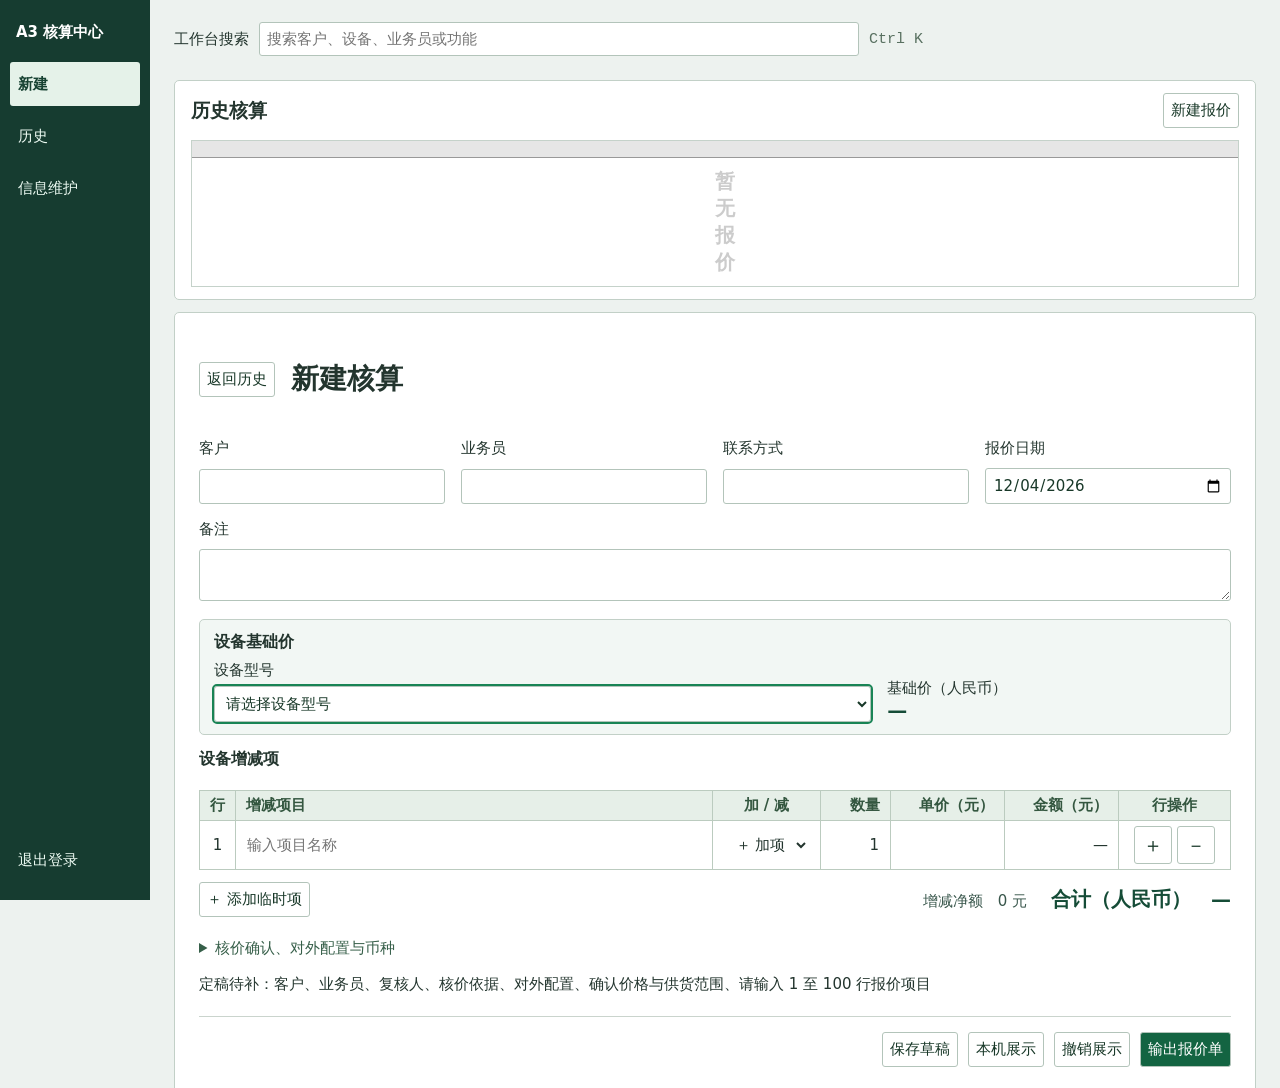
<file: public/a3/catalog-workbench.html>
<!doctype html><html lang="zh"><meta charset="utf-8"><meta name="viewport" content="width=device-width,initial-scale=1"><title>LUTON · 报价核算工作台</title><style>.tabulator{background-color:#888;border:1px solid #999;font-size:14px;overflow:hidden;position:relative;text-align:left;-webkit-transform:translateZ(0);-moz-transform:translateZ(0);-ms-transform:translateZ(0);-o-transform:translateZ(0);transform:translateZ(0)}.tabulator[tabulator-layout=fitDataFill] .tabulator-tableholder .tabulator-table{min-width:100%}.tabulator[tabulator-layout=fitDataTable]{display:inline-block}.tabulator.tabulator-block-select,.tabulator.tabulator-ranges .tabulator-cell:not(.tabulator-editing){user-select:none}.tabulator .tabulator-header{background-color:#e6e6e6;border-bottom:1px solid #999;box-sizing:border-box;color:#555;font-weight:700;outline:none;overflow:hidden;position:relative;-moz-user-select:none;-khtml-user-select:none;-webkit-user-select:none;-o-user-select:none;white-space:nowrap;width:100%}.tabulator .tabulator-header.tabulator-header-hidden{display:none}.tabulator .tabulator-header .tabulator-header-contents{overflow:hidden;position:relative}.tabulator .tabulator-header .tabulator-header-contents .tabulator-headers{display:inline-block}.tabulator .tabulator-header .tabulator-col{background:#e6e6e6;border-right:1px solid #aaa;box-sizing:border-box;display:inline-flex;flex-direction:column;justify-content:flex-start;overflow:hidden;position:relative;text-align:left;vertical-align:bottom}.tabulator .tabulator-header .tabulator-col.tabulator-moving{background:#cdcdcd;border:1px solid #999;pointer-events:none;position:absolute}.tabulator .tabulator-header .tabulator-col.tabulator-range-highlight{background-color:#d6d6d6;color:#000}.tabulator .tabulator-header .tabulator-col.tabulator-range-selected{background-color:#3876ca;color:#fff}.tabulator .tabulator-header .tabulator-col .tabulator-col-content{box-sizing:border-box;padding:4px;position:relative}.tabulator .tabulator-header .tabulator-col .tabulator-col-content .tabulator-header-popup-button{padding:0 8px}.tabulator .tabulator-header .tabulator-col .tabulator-col-content .tabulator-header-popup-button:hover{cursor:pointer;opacity:.6}.tabulator .tabulator-header .tabulator-col .tabulator-col-content .tabulator-col-title-holder{position:relative}.tabulator .tabulator-header .tabulator-col .tabulator-col-content .tabulator-col-title{box-sizing:border-box;overflow:hidden;text-overflow:ellipsis;vertical-align:bottom;white-space:nowrap;width:100%}.tabulator .tabulator-header .tabulator-col .tabulator-col-content .tabulator-col-title.tabulator-col-title-wrap{text-overflow:clip;white-space:normal}.tabulator .tabulator-header .tabulator-col .tabulator-col-content .tabulator-col-title .tabulator-title-editor{background:#fff;border:1px solid #999;box-sizing:border-box;padding:1px;width:100%}.tabulator .tabulator-header .tabulator-col .tabulator-col-content .tabulator-col-title .tabulator-header-popup-button+.tabulator-title-editor{width:calc(100% - 22px)}.tabulator .tabulator-header .tabulator-col .tabulator-col-content .tabulator-col-sorter{align-items:center;bottom:0;display:flex;position:absolute;right:4px;top:0}.tabulator .tabulator-header .tabulator-col .tabulator-col-content .tabulator-col-sorter .tabulator-arrow{border-bottom:6px solid #bbb;border-left:6px solid transparent;border-right:6px solid transparent;height:0;width:0}.tabulator .tabulator-header .tabulator-col.tabulator-col-group .tabulator-col-group-cols{border-top:1px solid #aaa;display:flex;margin-right:-1px;overflow:hidden;position:relative}.tabulator .tabulator-header .tabulator-col .tabulator-header-filter{box-sizing:border-box;margin-top:2px;position:relative;text-align:center;width:100%}.tabulator .tabulator-header .tabulator-col .tabulator-header-filter textarea{height:auto!important}.tabulator .tabulator-header .tabulator-col .tabulator-header-filter svg{margin-top:3px}.tabulator .tabulator-header .tabulator-col .tabulator-header-filter input::-ms-clear{height:0;width:0}.tabulator .tabulator-header .tabulator-col.tabulator-sortable .tabulator-col-title{padding-right:25px}@media (hover:hover) and (pointer:fine){.tabulator .tabulator-header .tabulator-col.tabulator-sortable.tabulator-col-sorter-element:hover{background-color:#cdcdcd;cursor:pointer}}.tabulator .tabulator-header .tabulator-col.tabulator-sortable[aria-sort=none] .tabulator-col-content .tabulator-col-sorter{color:#bbb}@media (hover:hover) and (pointer:fine){.tabulator .tabulator-header .tabulator-col.tabulator-sortable[aria-sort=none] .tabulator-col-content .tabulator-col-sorter.tabulator-col-sorter-element .tabulator-arrow:hover{border-bottom:6px solid #555;cursor:pointer}}.tabulator .tabulator-header .tabulator-col.tabulator-sortable[aria-sort=none] .tabulator-col-content .tabulator-col-sorter .tabulator-arrow{border-bottom:6px solid #bbb;border-top:none}.tabulator .tabulator-header .tabulator-col.tabulator-sortable[aria-sort=ascending] .tabulator-col-content .tabulator-col-sorter{color:#666}@media (hover:hover) and (pointer:fine){.tabulator .tabulator-header .tabulator-col.tabulator-sortable[aria-sort=ascending] .tabulator-col-content .tabulator-col-sorter.tabulator-col-sorter-element .tabulator-arrow:hover{border-bottom:6px solid #555;cursor:pointer}}.tabulator .tabulator-header .tabulator-col.tabulator-sortable[aria-sort=ascending] .tabulator-col-content .tabulator-col-sorter .tabulator-arrow{border-bottom:6px solid #666;border-top:none}.tabulator .tabulator-header .tabulator-col.tabulator-sortable[aria-sort=descending] .tabulator-col-content .tabulator-col-sorter{color:#666}@media (hover:hover) and (pointer:fine){.tabulator .tabulator-header .tabulator-col.tabulator-sortable[aria-sort=descending] .tabulator-col-content .tabulator-col-sorter.tabulator-col-sorter-element .tabulator-arrow:hover{border-top:6px solid #555;cursor:pointer}}.tabulator .tabulator-header .tabulator-col.tabulator-sortable[aria-sort=descending] .tabulator-col-content .tabulator-col-sorter .tabulator-arrow{border-bottom:none;border-top:6px solid #666;color:#666}.tabulator .tabulator-header .tabulator-col.tabulator-col-vertical .tabulator-col-content .tabulator-col-title{align-items:center;display:flex;justify-content:center;text-orientation:mixed;writing-mode:vertical-rl}.tabulator .tabulator-header .tabulator-col.tabulator-col-vertical.tabulator-col-vertical-flip .tabulator-col-title{transform:rotate(180deg)}.tabulator .tabulator-header .tabulator-col.tabulator-col-vertical.tabulator-sortable .tabulator-col-title{padding-right:0;padding-top:20px}.tabulator .tabulator-header .tabulator-col.tabulator-col-vertical.tabulator-sortable.tabulator-col-vertical-flip .tabulator-col-title{padding-bottom:20px;padding-right:0}.tabulator .tabulator-header .tabulator-col.tabulator-col-vertical.tabulator-sortable .tabulator-col-sorter{bottom:auto;justify-content:center;left:0;right:0;top:4px}.tabulator .tabulator-header .tabulator-frozen{left:0;position:sticky;z-index:11}.tabulator .tabulator-header .tabulator-frozen.tabulator-frozen-left{border-right:2px solid #aaa}.tabulator .tabulator-header .tabulator-frozen.tabulator-frozen-right{border-left:2px solid #aaa}.tabulator .tabulator-header .tabulator-calcs-holder{background:#f3f3f3!important;border-bottom:1px solid #aaa;border-top:1px solid #aaa;box-sizing:border-box;display:inline-block}.tabulator .tabulator-header .tabulator-calcs-holder .tabulator-row{background:#f3f3f3!important}.tabulator .tabulator-header .tabulator-calcs-holder .tabulator-row .tabulator-col-resize-handle{display:none}.tabulator .tabulator-header .tabulator-frozen-rows-holder{display:inline-block}.tabulator .tabulator-header .tabulator-frozen-rows-holder:empty{display:none}.tabulator .tabulator-tableholder{-webkit-overflow-scrolling:touch;overflow:auto;position:relative;white-space:nowrap;width:100%}.tabulator .tabulator-tableholder:focus{outline:none}.tabulator .tabulator-tableholder .tabulator-placeholder{align-items:center;box-sizing:border-box;display:flex;justify-content:center;min-width:100%;width:100%}.tabulator .tabulator-tableholder .tabulator-placeholder[tabulator-render-mode=virtual]{min-height:100%}.tabulator .tabulator-tableholder .tabulator-placeholder .tabulator-placeholder-contents{color:#ccc;display:inline-block;font-size:20px;font-weight:700;padding:10px;text-align:center;white-space:normal}.tabulator .tabulator-tableholder .tabulator-table{background-color:#fff;color:#333;display:inline-block;overflow:visible;position:relative;white-space:nowrap}.tabulator .tabulator-tableholder .tabulator-table .tabulator-row.tabulator-calcs{background:#e2e2e2!important;font-weight:700}.tabulator .tabulator-tableholder .tabulator-table .tabulator-row.tabulator-calcs.tabulator-calcs-top{border-bottom:2px solid #aaa}.tabulator .tabulator-tableholder .tabulator-table .tabulator-row.tabulator-calcs.tabulator-calcs-bottom{border-top:2px solid #aaa}.tabulator .tabulator-tableholder .tabulator-range-overlay{inset:0;pointer-events:none;position:absolute;z-index:10}.tabulator .tabulator-tableholder .tabulator-range-overlay .tabulator-range{border:1px solid #2975dd;box-sizing:border-box;position:absolute}.tabulator .tabulator-tableholder .tabulator-range-overlay .tabulator-range.tabulator-range-active:after{background-color:#2975dd;border-radius:999px;bottom:-3px;content:"";height:6px;position:absolute;right:-3px;width:6px}.tabulator .tabulator-tableholder .tabulator-range-overlay .tabulator-range-cell-active{border:2px solid #2975dd;box-sizing:border-box;position:absolute}.tabulator .tabulator-footer{background-color:#e6e6e6;border-top:1px solid #999;color:#555;font-weight:700;user-select:none;-moz-user-select:none;-khtml-user-select:none;-webkit-user-select:none;-o-user-select:none;white-space:nowrap}.tabulator .tabulator-footer .tabulator-footer-contents{align-items:center;display:flex;flex-direction:row;justify-content:space-between;padding:5px 10px}.tabulator .tabulator-footer .tabulator-footer-contents:empty{display:none}.tabulator .tabulator-footer .tabulator-spreadsheet-tabs{margin-top:-5px;overflow-x:auto}.tabulator .tabulator-footer .tabulator-spreadsheet-tabs .tabulator-spreadsheet-tab{border:1px solid #999;border-bottom-left-radius:5px;border-bottom-right-radius:5px;border-top:none;display:inline-block;font-size:.9em;padding:5px}.tabulator .tabulator-footer .tabulator-spreadsheet-tabs .tabulator-spreadsheet-tab:hover{cursor:pointer;opacity:.7}.tabulator .tabulator-footer .tabulator-spreadsheet-tabs .tabulator-spreadsheet-tab.tabulator-spreadsheet-tab-active{background:#fff}.tabulator .tabulator-footer .tabulator-calcs-holder{background:#f3f3f3!important;border-bottom:1px solid #aaa;border-top:1px solid #aaa;box-sizing:border-box;overflow:hidden;text-align:left;width:100%}.tabulator .tabulator-footer .tabulator-calcs-holder .tabulator-row{background:#f3f3f3!important;display:inline-block}.tabulator .tabulator-footer .tabulator-calcs-holder .tabulator-row .tabulator-col-resize-handle{display:none}.tabulator .tabulator-footer .tabulator-calcs-holder:only-child{border-bottom:none;margin-bottom:-5px}.tabulator .tabulator-footer>*+.tabulator-page-counter{margin-left:10px}.tabulator .tabulator-footer .tabulator-page-counter{font-weight:400}.tabulator .tabulator-footer .tabulator-paginator{color:#555;flex:1;font-family:inherit;font-size:inherit;font-weight:inherit;text-align:right}.tabulator .tabulator-footer .tabulator-page-size{border:1px solid #aaa;border-radius:3px;display:inline-block;margin:0 5px;padding:2px 5px}.tabulator .tabulator-footer .tabulator-pages{margin:0 7px}.tabulator .tabulator-footer .tabulator-page{background:hsla(0,0%,100%,.2);border:1px solid #aaa;border-radius:3px;display:inline-block;margin:0 2px;padding:2px 5px}.tabulator .tabulator-footer .tabulator-page.active{color:#d00}.tabulator .tabulator-footer .tabulator-page:disabled{opacity:.5}@media (hover:hover) and (pointer:fine){.tabulator .tabulator-footer .tabulator-page:not(disabled):hover{background:rgba(0,0,0,.2);color:#fff;cursor:pointer}}.tabulator .tabulator-col-resize-handle{display:inline-block;margin-left:-3px;margin-right:-3px;position:relative;vertical-align:middle;width:6px;z-index:11}@media (hover:hover) and (pointer:fine){.tabulator .tabulator-col-resize-handle:hover{cursor:ew-resize}}.tabulator .tabulator-col-resize-handle:last-of-type{margin-right:0;width:3px}.tabulator .tabulator-col-resize-guide{background-color:#999;height:100%;margin-left:-.5px;opacity:.5;position:absolute;top:0;width:4px}.tabulator .tabulator-row-resize-guide{background-color:#999;height:4px;left:0;margin-top:-.5px;opacity:.5;position:absolute;width:100%}.tabulator .tabulator-alert{align-items:center;background:rgba(0,0,0,.4);display:flex;height:100%;left:0;position:absolute;text-align:center;top:0;width:100%;z-index:100}.tabulator .tabulator-alert .tabulator-alert-msg{background:#fff;border-radius:10px;display:inline-block;font-size:16px;font-weight:700;margin:0 auto;padding:10px 20px}.tabulator .tabulator-alert .tabulator-alert-msg.tabulator-alert-state-msg{border:4px solid #333;color:#000}.tabulator .tabulator-alert .tabulator-alert-msg.tabulator-alert-state-error{border:4px solid #d00;color:#590000}.tabulator-row{background-color:#fff;box-sizing:border-box;min-height:22px;position:relative}.tabulator-row.tabulator-row-even{background-color:#efefef}@media (hover:hover) and (pointer:fine){.tabulator-row.tabulator-selectable:hover{background-color:#bbb;cursor:pointer}}.tabulator-row.tabulator-selected{background-color:#9abcea}@media (hover:hover) and (pointer:fine){.tabulator-row.tabulator-selected:hover{background-color:#769bcc;cursor:pointer}}.tabulator-row.tabulator-row-moving{background:#fff;border:1px solid #000}.tabulator-row.tabulator-moving{border-bottom:1px solid #aaa;border-top:1px solid #aaa;pointer-events:none;position:absolute;z-index:15}.tabulator-row.tabulator-range-highlight .tabulator-cell.tabulator-range-row-header{background-color:#d6d6d6;color:#000}.tabulator-row.tabulator-range-highlight.tabulator-range-selected .tabulator-cell.tabulator-range-row-header,.tabulator-row.tabulator-range-selected .tabulator-cell.tabulator-range-row-header{background-color:#3876ca;color:#fff}.tabulator-row .tabulator-row-resize-handle{bottom:0;height:5px;left:0;position:absolute;right:0}.tabulator-row .tabulator-row-resize-handle.prev{bottom:auto;top:0}@media (hover:hover) and (pointer:fine){.tabulator-row .tabulator-row-resize-handle:hover{cursor:ns-resize}}.tabulator-row .tabulator-responsive-collapse{border-bottom:1px solid #aaa;border-top:1px solid #aaa;box-sizing:border-box;padding:5px}.tabulator-row .tabulator-responsive-collapse:empty{display:none}.tabulator-row .tabulator-responsive-collapse table{font-size:14px}.tabulator-row .tabulator-responsive-collapse table tr td{position:relative}.tabulator-row .tabulator-responsive-collapse table tr td:first-of-type{padding-right:10px}.tabulator-row .tabulator-cell{border-right:1px solid #aaa;box-sizing:border-box;display:inline-block;outline:none;overflow:hidden;padding:4px;position:relative;text-overflow:ellipsis;vertical-align:middle;white-space:nowrap}.tabulator-row .tabulator-cell.tabulator-row-header{background:#e6e6e6;border-bottom:1px solid #aaa;border-right:1px solid #999}.tabulator-row .tabulator-cell.tabulator-frozen{background-color:inherit;display:inline-block;left:0;position:sticky;z-index:11}.tabulator-row .tabulator-cell.tabulator-frozen.tabulator-frozen-left{border-right:2px solid #aaa}.tabulator-row .tabulator-cell.tabulator-frozen.tabulator-frozen-right{border-left:2px solid #aaa}.tabulator-row .tabulator-cell.tabulator-editing{border:1px solid #1d68cd;outline:none;padding:0}.tabulator-row .tabulator-cell.tabulator-editing input,.tabulator-row .tabulator-cell.tabulator-editing select{background:transparent;border:1px;outline:none}.tabulator-row .tabulator-cell.tabulator-validation-fail{border:1px solid #d00}.tabulator-row .tabulator-cell.tabulator-validation-fail input,.tabulator-row .tabulator-cell.tabulator-validation-fail select{background:transparent;border:1px;color:#d00}.tabulator-row .tabulator-cell.tabulator-row-handle{align-items:center;display:inline-flex;justify-content:center;-moz-user-select:none;-khtml-user-select:none;-webkit-user-select:none;-o-user-select:none}.tabulator-row .tabulator-cell.tabulator-row-handle .tabulator-row-handle-box{width:80%}.tabulator-row .tabulator-cell.tabulator-row-handle .tabulator-row-handle-box .tabulator-row-handle-bar{background:#666;height:3px;margin-top:2px;width:100%}.tabulator-row .tabulator-cell.tabulator-range-selected:not(.tabulator-range-only-cell-selected):not(.tabulator-range-row-header){background-color:#9abcea}.tabulator-row .tabulator-cell .tabulator-data-tree-branch-empty{display:inline-block;width:7px}.tabulator-row .tabulator-cell .tabulator-data-tree-branch{border-bottom:2px solid #aaa;border-bottom-left-radius:1px;border-left:2px solid #aaa;display:inline-block;height:9px;margin-right:5px;margin-top:-9px;vertical-align:middle;width:7px}.tabulator-row .tabulator-cell .tabulator-data-tree-control{align-items:center;background:rgba(0,0,0,.1);border:1px solid #333;border-radius:2px;display:inline-flex;height:11px;justify-content:center;margin-right:5px;overflow:hidden;vertical-align:middle;width:11px}@media (hover:hover) and (pointer:fine){.tabulator-row .tabulator-cell .tabulator-data-tree-control:hover{background:rgba(0,0,0,.2);cursor:pointer}}.tabulator-row .tabulator-cell .tabulator-data-tree-control .tabulator-data-tree-control-collapse{background:transparent;display:inline-block;height:7px;position:relative;width:1px}.tabulator-row .tabulator-cell .tabulator-data-tree-control .tabulator-data-tree-control-collapse:after{background:#333;content:"";height:1px;left:-3px;position:absolute;top:3px;width:7px}.tabulator-row .tabulator-cell .tabulator-data-tree-control .tabulator-data-tree-control-expand{background:#333;display:inline-block;height:7px;position:relative;width:1px}.tabulator-row .tabulator-cell .tabulator-data-tree-control .tabulator-data-tree-control-expand:after{background:#333;content:"";height:1px;left:-3px;position:absolute;top:3px;width:7px}.tabulator-row .tabulator-cell .tabulator-responsive-collapse-toggle{align-items:center;background:#666;border-radius:20px;color:#fff;display:inline-flex;font-size:1.1em;font-weight:700;height:15px;justify-content:center;-moz-user-select:none;-khtml-user-select:none;-webkit-user-select:none;-o-user-select:none;width:15px}@media (hover:hover) and (pointer:fine){.tabulator-row .tabulator-cell .tabulator-responsive-collapse-toggle:hover{cursor:pointer;opacity:.7}}.tabulator-row .tabulator-cell .tabulator-responsive-collapse-toggle.open .tabulator-responsive-collapse-toggle-close{display:initial}.tabulator-row .tabulator-cell .tabulator-responsive-collapse-toggle.open .tabulator-responsive-collapse-toggle-open{display:none}.tabulator-row .tabulator-cell .tabulator-responsive-collapse-toggle svg{stroke:#fff}.tabulator-row .tabulator-cell .tabulator-responsive-collapse-toggle .tabulator-responsive-collapse-toggle-close{display:none}.tabulator-row .tabulator-cell .tabulator-traffic-light{border-radius:14px;display:inline-block;height:14px;width:14px}.tabulator-row.tabulator-group{background:#ccc;border-bottom:1px solid #999;border-right:1px solid #aaa;border-top:1px solid #999;box-sizing:border-box;font-weight:700;min-width:100%;padding:5px 5px 5px 10px}@media (hover:hover) and (pointer:fine){.tabulator-row.tabulator-group:hover{background-color:rgba(0,0,0,.1);cursor:pointer}}.tabulator-row.tabulator-group.tabulator-group-visible .tabulator-arrow{border-bottom:0;border-left:6px solid transparent;border-right:6px solid transparent;border-top:6px solid #666;margin-right:10px}.tabulator-row.tabulator-group.tabulator-group-level-1{padding-left:30px}.tabulator-row.tabulator-group.tabulator-group-level-2{padding-left:50px}.tabulator-row.tabulator-group.tabulator-group-level-3{padding-left:70px}.tabulator-row.tabulator-group.tabulator-group-level-4{padding-left:90px}.tabulator-row.tabulator-group.tabulator-group-level-5{padding-left:110px}.tabulator-row.tabulator-group .tabulator-group-toggle{display:inline-block}.tabulator-row.tabulator-group .tabulator-arrow{border-bottom:6px solid transparent;border-left:6px solid #666;border-right:0;border-top:6px solid transparent;display:inline-block;height:0;margin-right:16px;vertical-align:middle;width:0}.tabulator-row.tabulator-group span{color:#d00;margin-left:10px}.tabulator-toggle{background:#dcdcdc;border:1px solid #ccc;box-sizing:border-box;display:flex;flex-direction:row}.tabulator-toggle.tabulator-toggle-on{background:#1c6cc2}.tabulator-toggle .tabulator-toggle-switch{background:#fff;border:1px solid #ccc;box-sizing:border-box}.tabulator-popup-container{-webkit-overflow-scrolling:touch;background:#fff;border:1px solid #aaa;box-shadow:0 0 5px 0 rgba(0,0,0,.2);box-sizing:border-box;display:inline-block;font-size:14px;overflow-y:auto;position:absolute;z-index:10000}.tabulator-popup{border-radius:3px;padding:5px}.tabulator-tooltip{border-radius:2px;box-shadow:none;font-size:12px;max-width:Min(500px,100%);padding:3px 5px;pointer-events:none}.tabulator-menu .tabulator-menu-item{box-sizing:border-box;padding:5px 10px;position:relative;user-select:none}.tabulator-menu .tabulator-menu-item.tabulator-menu-item-disabled{opacity:.5}@media (hover:hover) and (pointer:fine){.tabulator-menu .tabulator-menu-item:not(.tabulator-menu-item-disabled):hover{background:#efefef;cursor:pointer}}.tabulator-menu .tabulator-menu-item.tabulator-menu-item-submenu{padding-right:25px}.tabulator-menu .tabulator-menu-item.tabulator-menu-item-submenu:after{border-color:#aaa;border-style:solid;border-width:1px 1px 0 0;content:"";display:inline-block;height:7px;position:absolute;right:10px;top:calc(5px + .4em);transform:rotate(45deg);vertical-align:top;width:7px}.tabulator-menu .tabulator-menu-separator{border-top:1px solid #aaa}.tabulator-edit-list{-webkit-overflow-scrolling:touch;font-size:14px;max-height:200px;overflow-y:auto}.tabulator-edit-list .tabulator-edit-list-item{color:#333;outline:none;padding:4px}.tabulator-edit-list .tabulator-edit-list-item.active{background:#1d68cd;color:#fff}.tabulator-edit-list .tabulator-edit-list-item.active.focused{outline:1px solid hsla(0,0%,100%,.5)}.tabulator-edit-list .tabulator-edit-list-item.focused{outline:1px solid #1d68cd}@media (hover:hover) and (pointer:fine){.tabulator-edit-list .tabulator-edit-list-item:hover{background:#1d68cd;color:#fff;cursor:pointer}}.tabulator-edit-list .tabulator-edit-list-placeholder{color:#333;padding:4px;text-align:center}.tabulator-edit-list .tabulator-edit-list-group{border-bottom:1px solid #aaa;color:#333;font-weight:700;padding:6px 4px 4px}.tabulator-edit-list .tabulator-edit-list-group.tabulator-edit-list-group-level-2,.tabulator-edit-list .tabulator-edit-list-item.tabulator-edit-list-group-level-2{padding-left:12px}.tabulator-edit-list .tabulator-edit-list-group.tabulator-edit-list-group-level-3,.tabulator-edit-list .tabulator-edit-list-item.tabulator-edit-list-group-level-3{padding-left:20px}.tabulator-edit-list .tabulator-edit-list-group.tabulator-edit-list-group-level-4,.tabulator-edit-list .tabulator-edit-list-item.tabulator-edit-list-group-level-4{padding-left:28px}.tabulator-edit-list .tabulator-edit-list-group.tabulator-edit-list-group-level-5,.tabulator-edit-list .tabulator-edit-list-item.tabulator-edit-list-group-level-5{padding-left:36px}.tabulator.tabulator-ltr{direction:ltr}.tabulator.tabulator-rtl{direction:rtl;text-align:initial}.tabulator.tabulator-rtl .tabulator-header .tabulator-col{border-left:1px solid #aaa;border-right:initial;text-align:initial}.tabulator.tabulator-rtl .tabulator-header .tabulator-col.tabulator-col-group .tabulator-col-group-cols{margin-left:-1px;margin-right:0}.tabulator.tabulator-rtl .tabulator-header .tabulator-col.tabulator-sortable .tabulator-col-title{padding-left:25px;padding-right:0}.tabulator.tabulator-rtl .tabulator-header .tabulator-col .tabulator-col-content .tabulator-col-sorter{left:8px;right:auto}.tabulator.tabulator-rtl .tabulator-tableholder .tabulator-range-overlay .tabulator-range.tabulator-range-active:after{background-color:#2975dd;border-radius:999px;bottom:-3px;content:"";height:6px;left:-3px;position:absolute;right:auto;width:6px}.tabulator.tabulator-rtl .tabulator-row .tabulator-cell{border-left:1px solid #aaa;border-right:initial}.tabulator.tabulator-rtl .tabulator-row .tabulator-cell .tabulator-data-tree-branch{border-bottom-left-radius:0;border-bottom-right-radius:1px;border-left:initial;border-right:2px solid #aaa;margin-left:5px;margin-right:0}.tabulator.tabulator-rtl .tabulator-row .tabulator-cell .tabulator-data-tree-control{margin-left:5px;margin-right:0}.tabulator.tabulator-rtl .tabulator-row .tabulator-cell.tabulator-frozen.tabulator-frozen-left{border-left:2px solid #aaa}.tabulator.tabulator-rtl .tabulator-row .tabulator-cell.tabulator-frozen.tabulator-frozen-right{border-right:2px solid #aaa}.tabulator.tabulator-rtl .tabulator-row .tabulator-col-resize-handle:last-of-type{margin-left:0;margin-right:-3px;width:3px}.tabulator.tabulator-rtl .tabulator-footer .tabulator-calcs-holder{text-align:initial}.tabulator-print-fullscreen{bottom:0;left:0;position:absolute;right:0;top:0;z-index:10000}body.tabulator-print-fullscreen-hide>:not(.tabulator-print-fullscreen){display:none!important}.tabulator-print-table{border-collapse:collapse}.tabulator-print-table .tabulator-data-tree-branch{border-bottom:2px solid #aaa;border-bottom-left-radius:1px;border-left:2px solid #aaa;display:inline-block;height:9px;margin-right:5px;margin-top:-9px;vertical-align:middle;width:7px}.tabulator-print-table .tabulator-print-table-group{background:#ccc;border-bottom:1px solid #999;border-right:1px solid #aaa;border-top:1px solid #999;box-sizing:border-box;font-weight:700;min-width:100%;padding:5px 5px 5px 10px}@media (hover:hover) and (pointer:fine){.tabulator-print-table .tabulator-print-table-group:hover{background-color:rgba(0,0,0,.1);cursor:pointer}}.tabulator-print-table .tabulator-print-table-group.tabulator-group-visible .tabulator-arrow{border-bottom:0;border-left:6px solid transparent;border-right:6px solid transparent;border-top:6px solid #666;margin-right:10px}.tabulator-print-table .tabulator-print-table-group.tabulator-group-level-1 td{padding-left:30px!important}.tabulator-print-table .tabulator-print-table-group.tabulator-group-level-2 td{padding-left:50px!important}.tabulator-print-table .tabulator-print-table-group.tabulator-group-level-3 td{padding-left:70px!important}.tabulator-print-table .tabulator-print-table-group.tabulator-group-level-4 td{padding-left:90px!important}.tabulator-print-table .tabulator-print-table-group.tabulator-group-level-5 td{padding-left:110px!important}.tabulator-print-table .tabulator-print-table-group .tabulator-group-toggle{display:inline-block}.tabulator-print-table .tabulator-print-table-group .tabulator-arrow{border-bottom:6px solid transparent;border-left:6px solid #666;border-right:0;border-top:6px solid transparent;display:inline-block;height:0;margin-right:16px;vertical-align:middle;width:0}.tabulator-print-table .tabulator-print-table-group span{color:#d00;margin-left:10px}.tabulator-print-table .tabulator-data-tree-control{align-items:center;background:rgba(0,0,0,.1);border:1px solid #333;border-radius:2px;display:inline-flex;height:11px;justify-content:center;margin-right:5px;overflow:hidden;vertical-align:middle;width:11px}@media (hover:hover) and (pointer:fine){.tabulator-print-table .tabulator-data-tree-control:hover{background:rgba(0,0,0,.2);cursor:pointer}}.tabulator-print-table .tabulator-data-tree-control .tabulator-data-tree-control-collapse{background:transparent;display:inline-block;height:7px;position:relative;width:1px}.tabulator-print-table .tabulator-data-tree-control .tabulator-data-tree-control-collapse:after{background:#333;content:"";height:1px;left:-3px;position:absolute;top:3px;width:7px}.tabulator-print-table .tabulator-data-tree-control .tabulator-data-tree-control-expand{background:#333;display:inline-block;height:7px;position:relative;width:1px}.tabulator-print-table .tabulator-data-tree-control .tabulator-data-tree-control-expand:after{background:#333;content:"";height:1px;left:-3px;position:absolute;top:3px;width:7px}
/*# sourceMappingURL=tabulator.min.css.map */

*{box-sizing:border-box}body{margin:0;background:#151919;color:#eee;font:16px system-ui,sans-serif}main{max-width:1160px;margin:auto;padding:24px}h1{font-size:28px}h2{font-size:19px;margin-top:0}section{border:1px solid #3c4744;padding:20px;margin:16px 0;border-radius:10px}button,input,select{font:inherit;background:#242b29;color:#fff;border:1px solid #64736c;border-radius:5px;padding:10px;max-width:100%}button{cursor:pointer}button.primary{background:#087a42}label{display:grid;gap:6px;min-width:0}grid, .fields{display:grid;grid-template-columns:repeat(auto-fit,minmax(min(235px,100%),1fr));gap:12px}.actions{display:flex;flex-wrap:wrap;gap:10px;margin:12px 0}p{line-height:1.5;overflow-wrap:anywhere}small{color:#aab8b0}#total{font-size:34px;font-weight:700;color:#6dd69f}#detail>div{padding:8px 0;border-bottom:1px solid #46524e;overflow-wrap:anywhere}a{color:#80e0a8}#status,#issues{color:#ffd68a;white-space:pre-wrap}

.quote-lookup{max-width:620px;margin:0 0 14px}
.quote-lookup input{width:100%}
.quote-matches{display:grid;gap:5px;max-height:180px;overflow:auto;margin-top:7px}
.quote-matches[hidden]{display:none}
.quote-matches button{text-align:left;padding:7px 10px;font-size:14px}
.quote-selection{display:grid;grid-template-columns:repeat(2,minmax(0,1fr));gap:12px;margin-bottom:12px}
.quote-choice{min-width:0;padding:12px;border:1px solid #46554d;border-radius:7px;background:#1a211d}
.quote-current-price{display:flex;align-items:center;justify-content:space-between;flex-wrap:wrap;gap:8px;margin-top:9px}
.quote-current-price span{color:#bdd6c7;font-size:14px;font-variant-numeric:tabular-nums}
.quote-current-price button,.quote-inline-form button,.quote-rule-actions button{padding:6px 10px;font-size:14px}
.quote-inline-form{display:grid;gap:8px;margin-top:9px;padding:10px;border-left:2px solid #80e0a8;background:#202e26}
.quote-inline-form .actions{margin:0}
.quote-inline-form small{font-size:13px}
.quote-editor-error{margin:0;color:#ffd68a;font-size:14px}
.quote-editor-error:empty,#quotePriceNotice:empty{display:none}
#quotePriceNotice{font-size:14px;color:#9ae3b9;margin:8px 0 12px}
.quote-rule-actions{display:flex;align-items:end;gap:10px;margin-top:10px}
.quote-rule-actions label{max-width:90px;font-size:14px}
.quote-rule-actions input{padding:6px 8px}
.quote-data-tools{margin-top:14px;color:#c3cfc7;font-size:14px}
.quote-data-tools summary{cursor:pointer}
#quoteWorkbench :focus-visible{outline:2px solid #90e4b4;outline-offset:2px}
@media(max-width:650px){.quote-selection{grid-template-columns:1fr}}

body{background:#edf2ef;color:#23352e;font:15px "Microsoft YaHei UI",system-ui,sans-serif}main{max-width:1250px}main>h1{margin:12px 0 0}main>p{margin:4px 0 16px}section,.sheet-meta{background:white;border:1px solid #c2d0c7;border-radius:5px;padding:16px}a{color:#176348}small,.quote-data-tools{color:#51635a}.quote-choice{background:#f5f8f6;border-color:#cad6cf}.quote-current-price span,#quotePriceNotice{color:#18583e}.fields,.sheet-meta{grid-template-columns:repeat(auto-fit,minmax(160px,1fr))}input,select,button{background:white;border:1px solid #b3c4ba;color:#183828;border-radius:3px;padding:7px}button:hover{background:#e8f2eb}button.primary{background:#136442;color:white}button:disabled{opacity:.55}input:focus-visible,button:focus-visible,select:focus-visible,textarea:focus-visible{outline:2px solid #198455}#total{font-size:22px;color:#125437;margin:8px 0}.quote-inline-form{background:#eef7ef}.keys,summary{color:#365f49}summary{cursor:pointer}.state{padding:10px 14px;background:#194a36;color:#fff;font-size:14px}.quote-selection{gap:8px}.keys{font-size:13px}table{border-collapse:collapse;width:100%;background:white;margin:12px 0;font-variant-numeric:tabular-nums}td,th{border:1px solid #bbcbbf;padding:7px;text-align:right}td:first-child,th:first-child{text-align:left}th{background:#e6efe8;color:#345740}td button{margin-left:4px}#fxPreview{display:block;background:#e7f5eb;color:#174e30;font-size:22px;font-weight:650;padding:12px;margin:12px 0}#issues,#status,.quote-editor-error{color:#884807}details{margin:10px 0}label:has(>input[type=checkbox]){display:inline-flex;align-items:center;margin:6px 10px 6px 0}.quote-rule-actions input{width:70px}#v45Config{background:white!important;color:#183828!important}section section{margin:6px 0}#quoteWorkbench{overflow-x:auto}[hidden]{display:none!important}main{max-width:1200px;padding:16px 24px 40px}main>h1{font-size:24px;margin:2px 0}main>a:first-child{float:right;font-size:13px}main>p{margin:0 0 8px}.view-switch{display:flex;gap:3px;border-bottom:1px solid #afc4b7;margin:8px 0}.view-switch button{border:none;background:transparent;border-radius:0;color:#466450;padding:9px 18px}.view-switch button[aria-pressed=true]{border-bottom:3px solid #176548;color:#134e39;font-weight:bold}.sheet-meta{padding:9px 14px;border-radius:4px 4px 0 0;gap:14px}.sheet-meta label{font-size:13px;gap:3px}.state{font-size:12px;padding:6px 14px}.quote-selection{clear:both;margin:8px 0 6px}.quote-choice{padding:8px 12px;background:#f8faf8}.quote-rule-actions{margin:4px 0 0}.quote-rule-actions label{display:flex;align-items:center;gap:8px}.quote-current-price{margin-top:4px}.quote-current-price button{font-size:12px}.keys{display:inline-block;margin:0 12px;color:#607368}.sheet-search{display:inline-block;margin:0}.sheet-search[open]{display:block}.sheet-search .quote-lookup{margin:6px 0}#quoteWorkbench>h2{display:inline-block;margin:0}section{padding:12px 16px;margin:10px 0}#quoteWorkbench table{margin:6px 0}#quoteWorkbench>.actions{float:right;margin:0}#quoteWorkbench:after{content:"";display:block;clear:both}#quoteWorkbench p:empty{display:none}#quoteWorkbench details{margin:5px 0}#quoteWorkbench table th{font-size:13px}#quoteWorkbench table td{padding:5px 8px}#fxPreview{font-size:20px;margin:6px 0;padding:8px 12px}#total{font-size:16px}section:has(#fxPreview)>.fields{display:flex;flex-wrap:wrap;align-items:end;gap:10px}section:has(#fxPreview)>h2{margin:0}section:has(#fxPreview)>details>summary{font-weight:bold;color:#15523a}#v45Config{min-height:65px}main>details:not([hidden]){background:white;padding:14px;border:1px solid #c2d0c7}.quote-rule-actions label{max-width:none;white-space:nowrap}#quoteWorkbench>.actions{float:none;justify-content:flex-end}section:has(#fxPreview)>#total,section:has(#fxPreview)>.fields{display:inline-flex;margin:4px 16px 4px 0;vertical-align:middle}body{padding-left:174px}main{max-width:1280px;margin:auto}.view-switch{position:fixed;inset:0 auto 0 0;width:174px;background:#173f31;margin:0;padding:26px 10px;display:flex;flex-direction:column;border:none;z-index:4}.view-switch:before{content:'LUTON';font:700 23px system-ui;color:white;padding:4px 16px 30px}.view-switch button{color:#ddece4;text-align:left;border-radius:5px;padding:12px 16px}.view-switch button[aria-pressed=true]{background:#31654e;color:white;border:0}.top-search{display:flex;gap:10px;align-items:center;position:relative;padding:6px 0 14px}.top-search input{flex:1;max-width:600px}.top-search kbd{color:#587060}#findResults{position:absolute;left:80px;top:44px;z-index:10;background:white;box-shadow:0 5px 20px #152a2733;min-width:46%;padding:6px}#findResults button{display:block;width:100%;text-align:left;border:0}.chosen{background:#e2f2e8}#center header{display:flex;align-items:center;justify-content:space-between;margin-bottom:12px}#center h2{margin:0}.tabulator{background:white;border:1px solid #c5d2ca;font-size:14px}.tabulator .tabulator-header .tabulator-col{background:#ebf2ee}.tabulator-row .tabulator-cell{padding:9px 6px}#missingFields{color:#81560c}#quickPush{margin-bottom:10px}@media(max-width:760px){body{padding-left:104px}.view-switch{width:104px;padding:14px 4px}.view-switch button{padding:10px 6px}.view-switch:before{font-size:17px;padding:5px 6px 15px}.top-search label{display:none}main{padding:10px}#findResults{left:0;right:0}}
#saveDraft{margin:5px 10px 6px 0}#draftNotice{color:#28593b}#center header h2{margin-right:auto}#center header{gap:8px}.at-entry{padding:0}.at-entry main{max-width:850px;margin:12vh auto}.entry-tiles{display:grid;grid-template-columns:repeat(2,minmax(0,1fr));gap:16px}.entry-tiles button{min-height:145px;font-size:26px;font-weight:650;color:#194d38;background:#f1f8f4}.entry-tiles button:first-child{background:#195b41;color:white}#entryHome{padding:24px}.state:empty,.internal-detail-route{display:none!important}#missingFields{margin:6px 0}.at-entry #entryHome{margin-top:8vh}#simpleQuote{margin:12px 0;padding:24px}.at-entry:has(#simpleQuote:not([hidden])) main{max-width:1180px;margin:2vh auto}#simpleQuote header{display:flex;align-items:center;gap:16px}.simple-meta{display:flex;gap:16px;margin:18px 0}.simple-meta label{flex:1}.simple-scroll{overflow:auto}#simpleQuote .simple-scroll table{table-layout:fixed;min-width:660px}
#simpleQuote .simple-scroll :is(th,td){
  padding:5px 10px;vertical-align:middle;text-align:right;
  font-variant-numeric:tabular-nums
}
#simpleQuote .simple-scroll :is(th,td):nth-child(2){text-align:left}
#simpleQuote .simple-scroll :is(th,td):is(:nth-child(1),:nth-child(3),:nth-child(7)){
  text-align:center
}
#simpleQuote .simple-scroll th:nth-child(1){width:36px}
#simpleQuote .simple-scroll th:nth-child(3){width:108px}
#simpleQuote .simple-scroll th:nth-child(4){width:70px}
#simpleQuote .simple-scroll th:nth-child(5),#simpleQuote .simple-scroll th:nth-child(6){width:114px}
#simpleQuote .simple-scroll th:nth-child(7){width:76px}
#simpleBody :is(input,select){
  display:block;width:100%;min-width:0;min-height:30px;padding:4px 0;
  border:1px solid transparent;background:transparent;color:inherit;text-align:inherit;
  font:inherit;font-variant-numeric:tabular-nums
}
#simpleBody select{text-align-last:center}
#simpleBody input:focus{background:white}
#simpleBody td:last-child button{white-space:nowrap;padding:4px 8px}
#simpleBody .row-price-note:empty{display:none}
#simpleTotal{float:right;font-size:20px;color:#154c37}#simpleQuote footer{border-top:1px solid #cad4cd;display:flex;gap:10px;justify-content:flex-end;padding-top:15px;margin-top:20px}#printedQuote{display:none}@media print{body{background:white;padding:0}body>main{display:none!important}#printedQuote{display:block;padding:12mm}#printedQuote table{width:100%}}@media(max-width:700px){.simple-meta{flex-wrap:wrap}#simpleQuote{padding:10px}}@media print{body:has(#simpleQuote) > main{display:none!important}body:has(#simpleQuote)::after{content:"请从历史打开已锁价的报价单打印。";display:block;padding:18mm}}#sheetFinalize{clear:both;padding-top:12px}
#sheetFinalize .fields{grid-template-columns:repeat(3,minmax(0,1fr));align-items:end;margin:12px 0;gap:12px}
#sheetFinalize .fields label{min-width:0}
#sheetFinalize .fields input:not([type=checkbox]),#sheetFinalize .fields select{
  width:100%;min-width:0;height:36px;font:inherit;line-height:normal;padding:6px 9px
}
#sheetFinalize textarea{width:100%;min-width:0;font:inherit;padding:7px 9px;border:1px solid #b3c4ba;border-radius:3px;resize:vertical}
#sheetFinalize input[type=checkbox]{margin:0 2px 0 0}
#simpleQuote .simple-meta{flex-wrap:wrap}
#simpleQuote .simple-meta label{min-width:0}
#simpleQuote .simple-meta label.simple-remarks{flex:1 0 100%}
#simpleQuote .simple-meta :is(input,textarea){display:block;width:100%;min-width:0;margin-top:4px}
#simpleQuote .simple-meta textarea{font:inherit;padding:7px;border:1px solid #b3c4ba;border-radius:3px;resize:vertical}
.quote-history-notes{white-space:pre-wrap;overflow-wrap:anywhere}
#simpleQuote footer{flex-wrap:wrap}
@media(max-width:600px){
  #sheetFinalize .fields{grid-template-columns:minmax(0,1fr)}
  #simpleQuote .simple-meta label{flex:1 1 120px}
}
#simpleQuote .simple-base{margin:8px 0 14px;padding:12px 14px;background:#f2f7f4}
.simple-base h2,.simple-adjustments-title{font-size:16px;margin:0 0 8px}
.simple-base-fields{display:grid;grid-template-columns:minmax(0,2fr) minmax(0,1fr);gap:16px;align-items:end}
.simple-base-fields label,.simple-base-fields select{min-width:0;width:100%}
.simple-base-fields strong,.simple-base-fields small{display:block}
#simpleBaseAmount{color:#154c37;font-size:20px}
#simpleBaseStatus:empty{display:none}
.simple-bottom{display:flex;justify-content:space-between;gap:12px;flex-wrap:wrap;align-items:center}
.simple-summary{margin-left:auto;display:flex;align-items:baseline;justify-content:flex-end;gap:12px 24px;flex-wrap:wrap}
#simpleDelta{color:#38564b}
#simpleTotal{float:none}
@media(max-width:560px){.simple-base-fields{grid-template-columns:minmax(0,1fr)}}
#simpleBaseConfig{white-space:pre-wrap}
.simple-catalog-tools{display:flex;flex-wrap:wrap;gap:8px;align-items:end;margin:10px 0}
.simple-catalog-tools label{flex:1 1 135px;min-width:0}
.simple-catalog-tools select{display:block;width:100%;margin-top:4px}
.simple-catalog-tools button{min-height:36px}
#categoryNotice:empty{display:none}
#categoryNotice{color:#38564b}
@media(max-width:560px){.simple-catalog-tools button{min-height:44px}.simple-catalog-tools select{min-height:44px}}
#simpleQuote .simple-scroll th:last-child{width:112px}
#simpleQuote .simple-scroll :is(th,td):last-child{position:sticky;right:0;background:#fff;box-shadow:-1px 0 #bbcbbf;z-index:1}
#simpleQuote .simple-scroll th:last-child{background:#e6efe8}
#simpleBody .line-actions{display:flex;gap:5px;justify-content:center}
#simpleBody .line-actions button{min-width:38px;min-height:38px;margin:0;padding:4px;font-size:20px;line-height:1;touch-action:manipulation}
.a3-trial{font-size:14px;color:#426253;margin:0 0 12px}
@media(max-width:600px){
  .entry-tiles button{min-height:88px;font-size:19px}
  .at-entry main{margin-top:4vh}
  #simpleQuote .simple-scroll :is(th,td){padding:5px}
  #simpleQuote .simple-scroll th:last-child{width:104px}
  #simpleBody .line-actions button{min-width:42px;min-height:44px}
  #simpleQuote .simple-scroll table{min-width:640px}
}
.a3-shell{--side-width:150px;padding-left:var(--side-width)}
.a3-shell .view-switch{display:none!important}
.a3-shell main{min-width:0;width:100%;max-width:1220px}
.a3-shell.at-entry main{max-width:1220px;margin:0 auto}
#a3Sidebar{position:fixed;inset:0 auto 0 0;width:var(--side-width);padding:18px 10px;display:flex;flex-direction:column;gap:8px;overflow:auto;background:#163c30;color:#fff;z-index:20}
#a3Sidebar strong{padding:5px 6px 12px}
#a3Sidebar button{min-height:44px;text-align:left;color:#edfbf3;background:transparent;border-color:transparent}
#a3Sidebar button[aria-current="page"]{background:#e5f2e9;color:#174232;font-weight:700}
#a3Sidebar button:hover{border-color:#a6cabb}
#a3Sidebar button:last-child{margin-top:auto}
#a3CategoryTools{padding:14px 16px}
#a3CategoryTools h2{margin:0;font-size:18px}
#a3CatalogSummary{color:#426253}
@media(max-width:600px){
  .a3-shell{--side-width:78px}
  #a3Sidebar{padding:12px 4px}
  #a3Sidebar strong,#a3Sidebar button{padding:6px 3px;text-align:center;font-size:13px}
  .a3-shell main{padding:8px}
  .a3-shell #simpleQuote{padding:9px}
  #a3CategoryTools{padding:10px}
}
#a3RowSuggestions{position:fixed;z-index:30;overflow:auto;overscroll-behavior:contain;background:#fff;border:1px solid #a9c1b2;border-radius:6px;box-shadow:0 6px 18px #163c3026}
#a3RowSuggestions [role="option"]{display:grid;gap:2px;min-height:44px;padding:8px 12px;color:#183828;cursor:pointer}
#a3RowSuggestions [role="option"]+ [role="option"]{border-top:1px solid #e4ece7}
#a3RowSuggestions [role="option"]:hover,#a3RowSuggestions [aria-selected="true"]{background:#e6f2e9}
#a3RowSuggestions small{color:#476354}
</style>
<main><h1>报价核算工作台</h1><p><small>11 月 21 日版 · 网页试用 · 数据保存在当前设备</small></p>

<section id="quoteWorkbench">
  <h2>当前配置核算</h2>
  <div class="quote-lookup">
    <label>查找报价项目<input id="catalogSearch" type="search" placeholder="输入名称、型号或编号" autocomplete="off"></label>
    <div id="quoteMatches" class="quote-matches" aria-label="匹配的报价项目" hidden></div>
  </div>
  <div class="quote-selection">
    <div id="quoteModelChoice" class="quote-choice">
      <label>设备型号<select id="model"></select></label>
      <div class="quote-current-price"><span id="quoteModelPrice"></span><button type="button" id="quoteEditModel">编辑型号名称和金额</button></div>
      <div id="quoteModelEditor"></div>
    </div>
    <div id="quoteRuleChoice" class="quote-choice">
      <label>可用增减规则<select id="rule"></select></label>
      <div class="quote-current-price"><span id="quoteRulePrice"></span><button type="button" id="quoteEditRule">编辑规则名称和金额</button></div>
      <div id="quoteRuleEditor"></div>
      <div class="quote-rule-actions"><label>数量<input id="qty" type="number" value="1" min="1" step="1"></label><button id="add">添加规则</button></div>
    </div>
  </div>
  <p id="quotePriceNotice" role="status"></p>
  <template id="quoteEditorTemplate">
    <form class="quote-inline-form" aria-label="编辑价格">
      <label>项目名称<input id="catalogEditLabel" name="projectLabel" autocomplete="off"></label>
      <label>金额（人民币元）<input id="catalogEditAmount" name="projectAmount" autocomplete="off"></label>
      <small>金额留空表示缺价。保存后生成待复核的新版本。</small>
      <p class="quote-editor-error" role="alert"></p>
      <div class="actions"><button type="submit" class="primary">保存</button><button type="button" name="cancel">取消</button></div>
    </form>
  </template>
  <p id="scope"></p>
  <div class="fields"><label>报价日期<input type="date" id="date"></label><label>报价时间<input type="time" id="quoteTime" step="1"></label><label>客户名称<input id="customer"></label><label>业务员<input id="sales"></label></div>
  <div class="actions"><button id="clear">清空本次项目</button></div>

<div class="fields"><label>临时项目<input id="manualName"></label><label>金额（元，正增负减）<input type="number" id="manualAmt" step="1"></label><label>核价依据<input id="manualSource"></label></div><div class="actions"><button id="manualAdd">添加临时项</button></div><div id="detail"></div><p id="total">—</p><p id="issues"></p><div class="actions"><button id="export" class="primary">导出本次条件核算 JSON</button><label><input id="scopeConfirmed" type="checkbox">已复核价格及供货范围</label><button id="lock" hidden>保存旧版快照</button><label><input id="displayConfirmed" type="checkbox">已确认完整实际配置与展示图一致</label><button id="publish" hidden>旧版发布</button></div><p id="lockStatus" role="status"></p>
<details class="quote-data-tools">
    <summary>导入与导出</summary>
    <div class="actions"><label>导入本地知识库 JSON<input id="file" type="file" accept=".json"></label><button id="backup">导出知识库</button><button id="load44">读取随包合成目录</button></div>
    <p id="count"></p><p id="status" role="status"></p>
  </details>
<details class="quote-data-tools"><summary>新增项目和维护供货范围</summary><p>新增版本默认待复核；原版本保留。填写既有 ID 可修订，不覆盖历史。</p><div class="fields"><label>条目类型<select id="kind"><option value="models">型号基础价</option><option value="rules">增减规则</option></select></label><label>条目 ID<input id="editId"></label><label>名称<input id="label"></label><label>金额（人民币元，空为缺价）<input id="amt" type="number" step="1"></label><label>来源<input id="source"></label><label>供货范围<input id="editScope"></label><label>生效日（未知留空）<input type="date" id="effective"></label><label>规则所属型号 ID<input id="ownerModel"></label><label>规则覆盖键（逗号分隔）<input id="coverage"></label></div><div class="actions"><button id="editCurrent">读取当前型号/规则</button><button id="save" class="primary">保存新版本</button></div></details>
</section>
<section><h2>原表部件与规则索引</h2><p><small>进价、参考价、业务费基准、缺价和约合计分开显示；不自动叠加。</small></p><div class="fields"><label>检索<input id="refSearch" placeholder="名称 / 类别 / 规格"></label><label>类别<select id="refGroup"></select></label></div><div id="refResults" style="max-height:360px;overflow:auto"></div></section>
<section><h2>配置替换差价</h2><p><small>原配置和替换配置须为同口径销售价；结果仅进入本次条件核算，待人工复核。</small></p><div class="fields"><label>替换名称<input id="repName"></label><label>原配置销售价（元）<input id="repOld" type="number" step="1"></label><label>新配置销售价（元）<input id="repNew" type="number" step="1"></label><label>数量<input id="repQty" type="number" value="1" min="1"></label><label>同口径依据<input id="repSource"></label></div><div class="actions"><label><input id="repConfirm" type="checkbox">已核实新旧同口径销售价</label><button id="repAdd">添加替换差价</button></div></section>
<section><h2>报价档案 · V4.3 / V4.4</h2><div class="actions"><button id="archiveExport">备份正式档案</button><label>恢复正式档案<input id="archiveImport" type="file" accept=".json"></label></div><p id="archiveStatus"></p><p><small>V4.1旧档案保持原样；本入口不进行未经验证的跨版本转换。</small></p></section>
<section><h2>核价与启用 · 本地测试</h2><p><small>核价新增版本，不覆盖原表。填写身份仅为本地留痕，不代表服务器角色授权。</small></p><div class="fields"><label>类型<select id="v45Kind"><option value="models">型号</option><option value="rules">规则</option></select></label><label>待核条目<select id="v45ReviewId"></select></label><label>核定金额（元）<input id="v45ReviewAmount" type="number" step="1"></label><label>生效日<input id="v45Effective" type="date"></label><label>核定范围<input id="v45ReviewScope"></label><label>核价人<input id="v45Reviewer"></label><label>核价依据 / 记录号<input id="v45Evidence"></label></div><p id="v45ReviewSource"></p><div class="actions"><label><input id="v45ReviewConfirm" type="checkbox">已人工核对价格与供货边界</label><button id="v45Approve">新增核定版本</button></div></section>
<section><h2>当前报价锁定与客户配置</h2><p><small>按完整实际交付配置填写，每行“项目=规格”；不会把原标准配置误作增减后配置。仅 LB1500 / LB4000 已有展示图。</small></p><label>临时项覆盖键（与临时项顺序一致、逗号分隔）<input id="v45Coverage"></label><div class="actions"><label><input type="checkbox" id="v45ManualCheck">已复核每项金额和供货边界</label><button id="v45ManualConfirm">确认临时项</button></div><label>对外完整配置<textarea id="v45Config" rows="8" placeholder="项目=规格" style="font:inherit;background:#242b29;color:white;padding:10px;width:100%"></textarea></label><div class="fields"><label>报价币种<select id="v45Currency"><option>CNY</option><option>USD</option><option>EUR</option><option>RUB</option><option>VND</option><option>JPY</option><option>GBP</option><option>AED</option><option>SAR</option><option>THB</option><option>IDR</option></select></label><label>1 CNY = 外币（人工确认）<input id="v45Rate" inputmode="decimal"></label><label>汇率来源<input id="v45RateSource"></label><label>汇率时间<input id="v45RateAt" type="datetime-local"></label></div><div class="actions"><label><input id="v45RateConfirm" type="checkbox">确认汇率口径</label><button id="v45Lock" class="primary">锁定本次测试报价</button><button id="v45Publish">推送客户展示</button><button id="v45ClearDisplay">解除客户展示快照</button></div><p id="v45Status" role="status"></p></section>
<section><h2>统一报价历史</h2><div class="actions"><button id="v45Backup">导出全部历史</button><label>兼容导入旧版及新版档案<input id="v45Restore" type="file" accept=".json"></label></div><label>历史详情<select id="v45History"></select></label><pre id="v45HistoryDetail" style="max-height:340px;overflow:auto;white-space:pre-wrap"></pre></section></main>
<script src="seed.js"></script><script src="storage-local.js"></script><script src="catalog-core.js"></script><script src="quote-bridge.js"></script><script src="v44-tools.js"></script><script>
const $=id=>document.getElementById(id),KEY='quote-catalog-v42';let locked=null;let cat={schema:1,models:[],rules:[]},items=[],manual=[],result=null,createdAt=new Date(Math.floor(Date.now()/1000)*1000).toISOString();const msg=x=>$('status').textContent=x;const date=()=> $('date').value; $('date').value=new Date().toLocaleDateString('sv-SE');$('quoteTime').value=new Date().toTimeString().slice(0,8);
function options(el,rows){let old=el.value;el.replaceChildren(...rows.map(x=>new Option(x.label+' · v'+x.rev,x.id)));if(rows.some(x=>x.id===old))el.value=old}
function current(rows){return [...new Set(rows.map(x=>x.id))].map(id=>CatalogCore.latest(rows,id,date())).filter(Boolean)}
function quoteRequest(){
  return {model:$('model').value,date:date(),items,manual};
}
function draftFx(){
  const currency=$('v45Currency').value;
  if(currency==='CNY') return {currency,rate:'1',source:null,at:null};
  const time=new Date($('v45RateAt').value);
  return {currency,rate:$('v45Rate').value.trim(),source:$('v45RateSource').value.trim(),
    at:Number.isFinite(time.getTime())?time.toISOString():null,confirmed:$('v45RateConfirm').checked};
}
function draftTime(){return new Date(date()+'T'+$('quoteTime').value).toISOString()}
function draw(){locked=null;$('scopeConfirmed').checked=false;$('displayConfirmed').checked=false;$('publish').disabled=true;$('lock').disabled=true;const models=current(cat.models);options($('model'),models);const model=$('model').value;options($('rule'),current(cat.rules).filter(x=>x.model===model));$('count').textContent=cat.models.length+' 型号版本 / '+cat.rules.length+' 规则版本';$('detail').replaceChildren();result=null;$('export').disabled=true; if(!model){$('scope').textContent='先导入本地知识库，或新增型号。';$('total').textContent='—';$('issues').textContent='';return}try{result=CatalogCore.calculate(cat,quoteRequest());$('scope').textContent=result.model.scope+' · '+result.model.source;$('total').textContent=result.subtotal===null?'基础价缺失':(result.finalizable?'本次可锁基础及项目小计：¥ ':'条件小计（待确认）：¥ ')+result.subtotal.toLocaleString();$('issues').textContent=result.issues.map(x=>x.startsWith('人工项待供货范围复核: ')&&manual.some(m=>m.confirmed&&x==='人工项待供货范围复核: '+m.label)?x.replace('待供货范围复核','已本地确认，待锁定校验'):x).join('\n')||'';$('export').disabled=false;$('lock').disabled=!result.finalizable}catch(e){$('issues').textContent=e.message;$('total').textContent='—'}}
function mergeImportedCatalog(next){
  const version=row=>row.id+'@'+row.rev;
  const same=(a,b)=>JSON.stringify(a)===JSON.stringify(b);
  const incoming=new Map(next.models.map(row=>[version(row),row]));
  const replaced=new Set();
  const models=cat.models.map(row=>{
    const replacement=incoming.get(version(row));
    if(!replacement||same(row,replacement)||!a3Seed.models.some(seed=>same(seed,row)))return row;
    replaced.add(row.id);
    return replacement;
  });
  const rules=cat.rules.filter(row=>!replaced.has(row.model)||!a3Seed.rules.some(seed=>same(seed,row)));
  const merged=V44Tools.mergeCatalog({...cat,models,rules},next);
  if(cat.a3Families||next.a3Families)merged.a3Families={...cat.a3Families,...next.a3Families};
  return merged;
}
function persist(next){CatalogCore.validate(next);localStorage.setItem(KEY,JSON.stringify(next));cat=next;draw();if(typeof renderRefs==='function')renderRefs();refreshQuoteCatalog()}
try{const raw=localStorage.getItem(KEY);if(raw)cat=CatalogCore.validate(JSON.parse(raw))}catch(e){msg('本地读取失败：'+e.message)}
$('file').onchange=async()=>{try{let f=$('file').files[0];if(!f)return;if(f.size>10e6)throw Error('文件过大');const next=CatalogCore.validate(JSON.parse(await f.text()));if(cat.models.length||cat.rules.length){if(!confirm('合并新版本，保留当前知识库？'))return}persist(mergeImportedCatalog(next));items=[];manual=[];draw();msg('已导入本机目录，已保存到当前浏览器')}catch(e){msg(e.message)}finally{$('file').value=''}};
function dl(data,name){const a=document.createElement('a');a.href=URL.createObjectURL(new Blob([JSON.stringify(data,null,2)],{type:'application/json'}));a.download=name;a.click();setTimeout(()=>URL.revokeObjectURL(a.href),1000)}
$('backup').onclick=()=>dl(cat,'catalog-backup.json');$('model').onchange=()=>{items=[];manual=[];draw()};$('date').onchange=()=>{items=[];manual=[];draw()};$('add').onclick=()=>{if(!$('rule').value)return;items.push({id:$('rule').value,qty:Number($('qty').value)});draw()};$('clear').onclick=()=>{items=[];manual=[];createdAt=new Date(Math.floor(Date.now()/1000)*1000).toISOString();draw()};$('manualAdd').onclick=()=>{const m={label:$('manualName').value.trim(),amount:Number($('manualAmt').value),source:$('manualSource').value.trim()};if(!m.label||!m.source||!Number.isSafeInteger(m.amount)||!m.amount){msg('临时项目金额和依据必填');return}manual.push(m);draw()};$('export').onclick=()=>{if(!result)return;dl({schema:1,status:'CONDITIONAL_DRAFT',customer:$('customer').value,sales:$('sales').value,createdAt,exportedAt:new Date().toISOString(),...result,finalizable:false},'conditional-quote.json')};
$('editCurrent').onclick=()=>{const isRule=$('kind').value==='rules',r=CatalogCore.latest(cat[ $('kind').value],$(isRule?'rule':'model').value,date());if(!r)return;for(const [id,v] of Object.entries({editId:r.id,label:r.label,amt:r.amount,source:r.source,editScope:r.scope,effective:r.effectiveFrom,ownerModel:r.model,coverage:r.coverage?.join(',')}))$(id).value=v??''};$('save').onclick=()=>{try{const kind=$('kind').value,r={id:$('editId').value.trim(),label:$('label').value.trim(),amount:$('amt').value===''?null:Number($('amt').value),source:$('source').value.trim(),scope:$('editScope').value.trim(),effectiveFrom:$('effective').value||null};if(kind==='rules'){r.model=$('ownerModel').value.trim();r.coverage=$('coverage').value.split(',').map(s=>s.trim()).filter(Boolean)}persist(CatalogCore.append(cat,kind,r));msg('新版本已保存（待复核）')}catch(e){msg(e.message)}};draw();

function lock(){if(!result||!result.finalizable)throw Error('待复核数据不能生成正式快照');const quotedAt=new Date(date()+'T'+$('quoteTime').value).toISOString();return QuoteBridge.snapshot(cat,{model:$('model').value,date:date(),items,manual},{id:globalThis.crypto?.randomUUID?.()||Date.now()+'-'+Math.random().toString(36).slice(2),customer:$('customer').value.trim(),sales:$('sales').value.trim(),createdAt,quotedAt,scopeConfirmed:$('scopeConfirmed').checked})}
$('lock').onclick=()=>{try{locked=lock();QuoteBridge.save(localStorage,locked);$('lockStatus').textContent='正式人民币快照已保存：'+locked.id;$('publish').disabled=false}catch(e){locked=null;$('publish').disabled=true;$('lockStatus').textContent=e.message}};
$('publish').onclick=()=>{try{if(!locked)throw Error('请先保存快照');QuoteBridge.publish(localStorage,locked,$('model').value,$('displayConfirmed').checked);location.href='/a3/display#model='+encodeURIComponent($('model').value)}catch(e){$('lockStatus').textContent=e.message}};
for(const id of ['customer','sales','scopeConfirmed','quoteTime'])$(id).addEventListener('input',()=>{locked=null;$('publish').disabled=true});

function renderRefs(){const all=cat.references||[],group=$('refGroup'),prev=group.value;group.replaceChildren(new Option('全部',''),...[...new Set(all.map(x=>x.group))].map(x=>new Option(x,x)));if([...group.options].some(x=>x.value===prev))group.value=prev;const term=$('refSearch').value.toLowerCase();const rows=all.filter(x=>(!group.value||x.group===group.value)&&JSON.stringify(x).toLowerCase().includes(term));$('refResults').replaceChildren(...rows.map(x=>{const e=document.createElement('p');e.textContent=[[x.group,x.label].filter(Boolean).join(' / '),Number.isFinite(x.amount)?'¥ '+x.amount.toLocaleString():'未定金额',x.priceType,x.sourcePage?'P'+x.sourcePage:'',x.note].filter(Boolean).join(' · ');return e}));}
$('refSearch').oninput=renderRefs;$('refGroup').onchange=renderRefs;renderRefs();
$('load44').onclick=async()=>{try{const response=await fetch('catalog-local.json',{cache:'no-store'});if(!response.ok)throw Error('目录文件读取失败');const next=await response.json();if(cat.models.length&&!confirm('合并合成目录并保留历史版本？'))return;persist(V44Tools.mergeCatalog(cat,next));items=[];manual=[];draw();msg('合成目录读取成功')}catch(e){msg(e.message+'；可改为手动导入 catalog-local.json')}};
$('repAdd').onclick=()=>{try{if(!$('repOld').value||!$('repNew').value||!$('repConfirm').checked)throw Error('请核对新旧价格');manual.push(V44Tools.draftReplacement({label:$('repName').value.trim(),source:$('repSource').value.trim(),oldAmount:Number($('repOld').value),newAmount:Number($('repNew').value),qty:Number($('repQty').value),priceType:'MATCHED_SELL_PRICE'}));$('repConfirm').checked=false;draw()}catch(e){msg(e.message)}};
$('archiveExport').onclick=()=>{try{dl(V44Tools.exportArchive(localStorage),'quote-archive-v44.json')}catch(e){$('archiveStatus').textContent=e.message}};
$('archiveImport').onchange=async()=>{try{const f=$('archiveImport').files[0];if(!f)return;if(f.size>10e6)throw Error('文件过大');if(!confirm('合并档案？相同编号冲突将拒绝整批导入。'))return;const n=V44Tools.importArchive(localStorage,JSON.parse(await f.text()));$('archiveStatus').textContent='档案已恢复：'+n+'份'}catch(e){$('archiveStatus').textContent=e.message}finally{$('archiveImport').value=''}};


let quoteCatalogEdit = null;
const quoteMoney = new Intl.NumberFormat('zh-CN');
const quotePriceControls = [
  { kind: 'models', select: 'model', price: 'quoteModelPrice', button: 'quoteEditModel', editor: 'quoteModelEditor' },
  { kind: 'rules', select: 'rule', price: 'quoteRulePrice', button: 'quoteEditRule', editor: 'quoteRuleEditor' }
];

function latestCatalogRows(kind) {
  const latest = new Map();
  for (const row of cat[kind]) {
    if (!latest.has(row.id) || latest.get(row.id).rev < row.rev) latest.set(row.id, row);
  }
  return latest;
}

function refreshQuoteCatalog() {
  const editing = Boolean(quoteCatalogEdit);
  for (const control of quotePriceControls) {
    const select = $(control.select);
    const row = latestCatalogRows(control.kind).get(select.value);
    const approved = CatalogCore.reviewed(cat[control.kind],select.value,date());
    const describe = entry => entry.amount == null ? '缺价' : quoteMoney.format(entry.amount) + ' 元';
    const pending = row?.status === 'STAGED' ? describe(row) : '无';
    $(control.price).textContent = row
      ? (row?.status==='STAGED'?'待核金额：'+pending+' ｜ ':'')+'本次锁价单价：' + (approved ? describe(approved) : '无已核定价，暂不可锁')
      : '请选择项目';
    $(control.button).disabled = editing || !row;
    select.disabled = editing;
  }
  $('date').disabled = editing;
  $('catalogSearch').disabled = editing;
  $('add').disabled = editing;
  refreshQuoteMatches();
}

function refreshQuoteMatches() {
  const query = $('catalogSearch').value.trim().toLowerCase();
  const matches = $('quoteMatches');
  matches.replaceChildren();
  matches.hidden = !query || Boolean(quoteCatalogEdit);
  if (matches.hidden) return;
  for (const control of quotePriceControls) {
    for (const row of current(cat[control.kind])) {
      const choice = [row.label, row.id, row.model || ''].join(' ');
      if (!choice.toLowerCase().includes(query)) continue;
      const button = document.createElement('button');
      button.type = 'button';
      button.textContent = row.label + ' · ' + row.id;
      button.onclick = () => {
        const modelId = row.model || row.id;
        if ($('model').value !== modelId) {
          $('model').value = modelId;
          $('model').dispatchEvent(new Event('change'));
        }
        if (row.model) $('rule').value = row.id;
        $('catalogSearch').value = '';
        refreshQuoteCatalog();
        $(control.select).focus();
      };
      matches.append(button);
    }
  }
  if (!matches.childElementCount) matches.textContent = '没有匹配的项目。';
}

function finishQuoteCatalogEdit(message) {
  const { control, form } = quoteCatalogEdit;
  quoteCatalogEdit = null;
  form.remove();
  refreshQuoteCatalog();
  $('quotePriceNotice').textContent = message;
  $(control.button).focus();
}

function saveQuoteCatalogEdit(event) {
  event.preventDefault();
  const { control, id, rev, form } = quoteCatalogEdit;
  const original = latestCatalogRows(control.kind).get(id);
  const invalid = form.querySelector('.quote-editor-error');
  try {
    if (!original || original.rev !== rev) throw Error('该项目已有新版本，请取消后重新打开。');
    const label = form.elements.projectLabel.value.trim();
    const rawAmount = form.elements.projectAmount.value.trim();
    const amount = rawAmount === '' ? null : Number(rawAmount);
    if (!label) throw Error('项目名称不能为空。');
    if (rawAmount !== '' && (!/^-?\d+$/.test(rawAmount) || !Number.isSafeInteger(amount))) {
      throw Error('请输入人民币整数金额，或留空标为缺价。');
    }
    if (control.kind === 'models' && amount !== null && amount <= 0) throw Error('型号基础价须大于 0 元。');
    if (label === original.label && amount === original.amount) {
      finishQuoteCatalogEdit('名称和金额未变化。');
      return;
    }
    const revised = { ...original, label, amount, effectiveFrom: null };
    for (const field of ['approval', 'decisionDate', 'sourcePage', 'sourceSHA256', 'sourceStatus']) delete revised[field];
    revised.source = '页面维护，基于 ' + original.id + ' v' + original.rev;
    persist(CatalogCore.append(cat, control.kind, revised));
    finishQuoteCatalogEdit('已保存 ' + id + ' v' + (rev + 1) + '，等待复核。');
  } catch (error) {
    invalid.textContent = error.message;
  }
}

function openQuoteCatalogEdit(control) {
  const row = latestCatalogRows(control.kind).get($(control.select).value);
  if (!row) return;
  const form = $('quoteEditorTemplate').content.firstElementChild.cloneNode(true);
  form.elements.projectLabel.value = row.label;
  form.elements.projectAmount.value = row.amount ?? '';
  form.addEventListener('input', () => { form.querySelector('.quote-editor-error').textContent = ''; });
  form.addEventListener('submit', saveQuoteCatalogEdit);
  form.elements.cancel.onclick = () => finishQuoteCatalogEdit('已取消编辑。');
  quoteCatalogEdit = { control, id: row.id, rev: row.rev, form };
  $(control.editor).append(form);
  $('quotePriceNotice').textContent = '正在维护 ' + row.id + ' 的最新版本 v' + row.rev + '。';
  refreshQuoteCatalog();
  form.elements.projectLabel.focus();
  form.elements.projectLabel.select();
}

for (const control of quotePriceControls) {
  $(control.button).onclick = () => openQuoteCatalogEdit(control);
  $(control.select).addEventListener('change', refreshQuoteCatalog);
}
$('date').addEventListener('change', refreshQuoteCatalog);
$('catalogSearch').addEventListener('input', refreshQuoteMatches);
refreshQuoteCatalog();

</script><script src="quote-core.js"></script><script src="worksheet-core.js"></script><script src="v45-core.js"></script><script src="v45-ui.js"></script><script src="tabulator.min.js"></script><script src="command-palette.js"></script><script src="worksheet.js"></script></html>
</file>
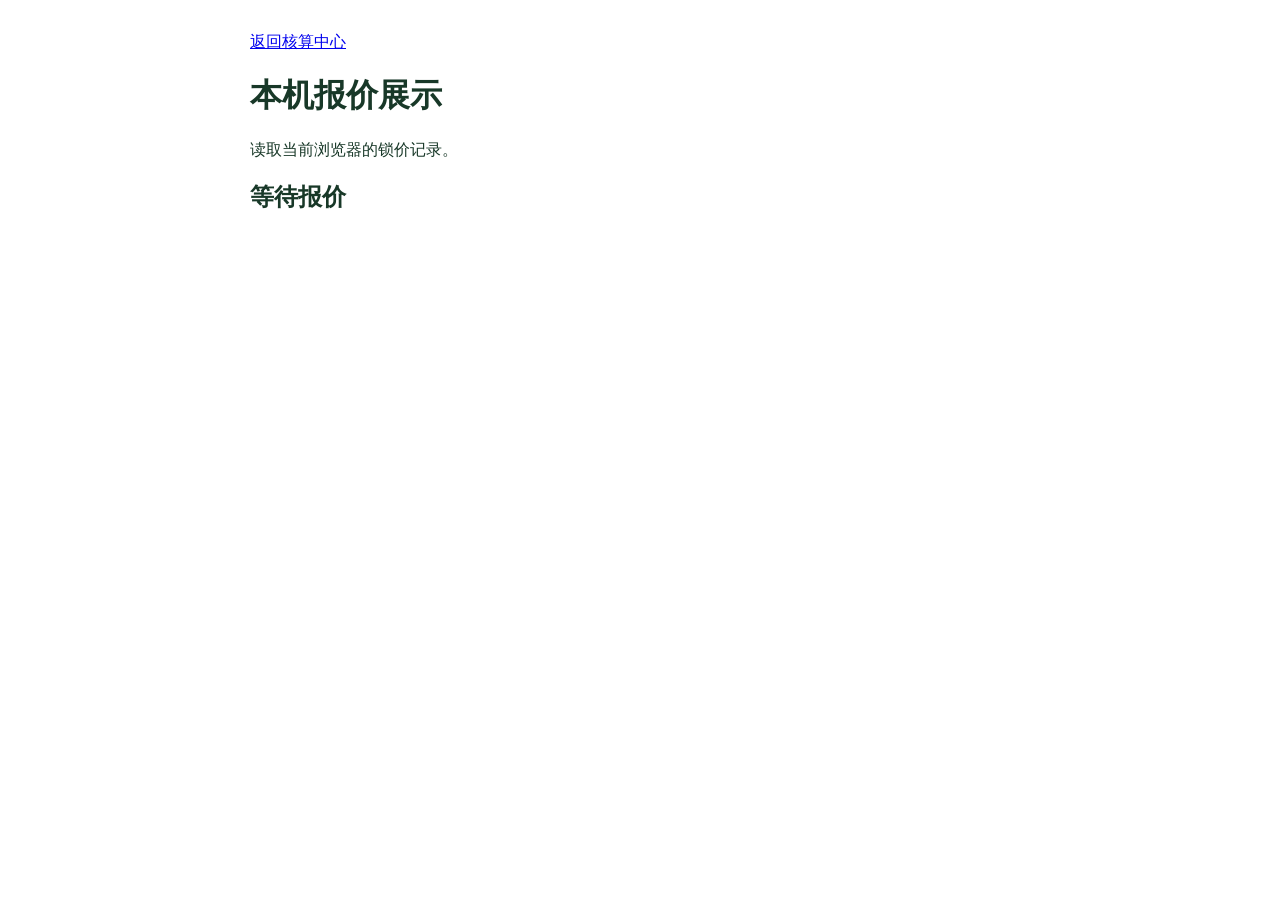
<file: public/a3/display.html>
<!doctype html><html lang="zh-CN"><meta charset="utf-8"><meta name="viewport" content="width=device-width,initial-scale=1">
<title>本机报价展示</title><style>body{margin:32px auto;padding:0 20px;max-width:780px;color:#183828;font:16px system-ui}dt{font-weight:600}dd{margin:0 0 12px}strong{font-size:28px}</style>
<a href="/a3/">返回核算中心</a><h1>本机报价展示</h1><p>读取当前浏览器的锁价记录。</p>
<h2 id="model">等待报价</h2><strong id="amount"></strong><dl id="spec"></dl>
<script>
function refresh(){
  const state=JSON.parse(localStorage.getItem("luton-a3-frozen-web-preview-v1")||"{}");
  const q=JSON.parse(state["luton-quote-v45"]||"[]").find(v=>v.id===state["luton-quote-v45-active"]);
  document.getElementById("model").textContent=q?.request.model||"等待报价";
  document.getElementById("amount").textContent=q?q.currency+" "+q.amount.toLocaleString("zh-CN"):"";
  const spec=document.getElementById("spec");
  spec.replaceChildren();
  for(const [k,v] of q?.config||[]){
    const label=document.createElement("dt"), value=document.createElement("dd");
    label.textContent=k;value.textContent=v;spec.append(label,value);
  }
}
window.addEventListener("storage",refresh);refresh();
</script></html>
</file>
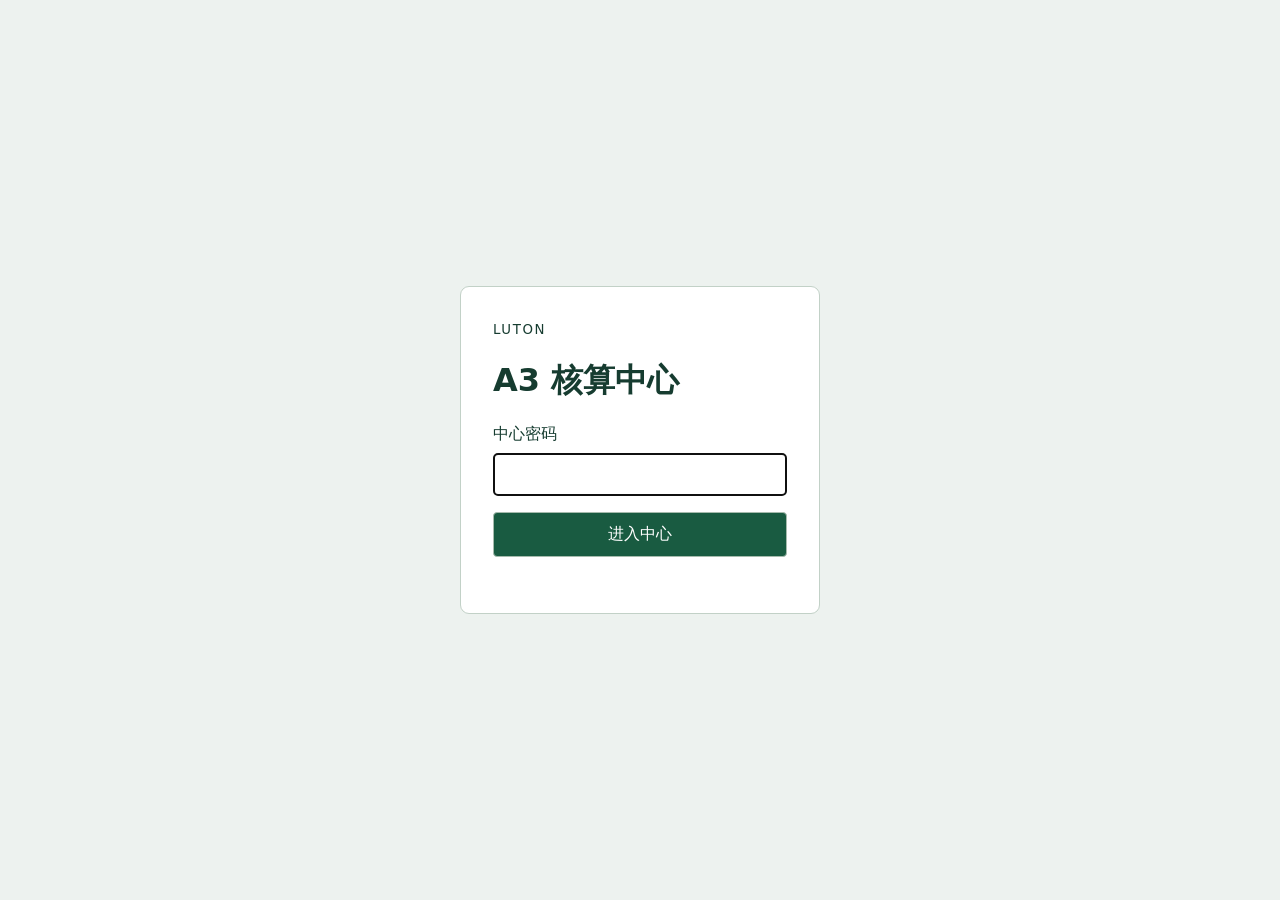
<file: public/a3/entry-login.html>
<!doctype html><html lang="zh"><meta charset="utf-8"><meta name="viewport" content="width=device-width,initial-scale=1"><title>核算中心 · 登录</title>
<style>*{box-sizing:border-box}body{margin:0;min-height:100vh;display:grid;place-items:center;background:#edf2ef;font:16px system-ui;color:#163c30}form{width:min(360px,92vw);padding:32px;background:white;border:1px solid #c2d1c7;border-radius:9px}small{letter-spacing:.12em}input,button{width:100%;padding:11px;font:inherit;margin:8px 0;border:1px solid #a6bbad;border-radius:4px}button{background:#195b41;color:white;cursor:pointer}p{color:#924522}</style><form><small>LUTON</small><h1>A3 核算中心</h1><label>中心密码<input type="password" autocomplete="current-password" required autofocus></label><button>进入中心</button><p role="status"></p></form><script>document.querySelector('form').onsubmit=async e=>{e.preventDefault();const msg=document.querySelector('[role=status]');try{const r=await fetch('/a3/login',{method:'POST',headers:{'Content-Type':'application/json'},body:JSON.stringify({password:document.querySelector('input').value})});if(r.ok){location.replace('/a3/');return}msg.textContent=r.status===429?'尝试次数过多，请约 '+Math.max(1,Math.ceil(Number(r.headers.get('Retry-After')||60)/60))+' 分钟后重试':'密码不正确，请重新输入';document.querySelector('input').select()}catch{msg.textContent='主机连接失败，请重试'}};</script></html>
</file>
